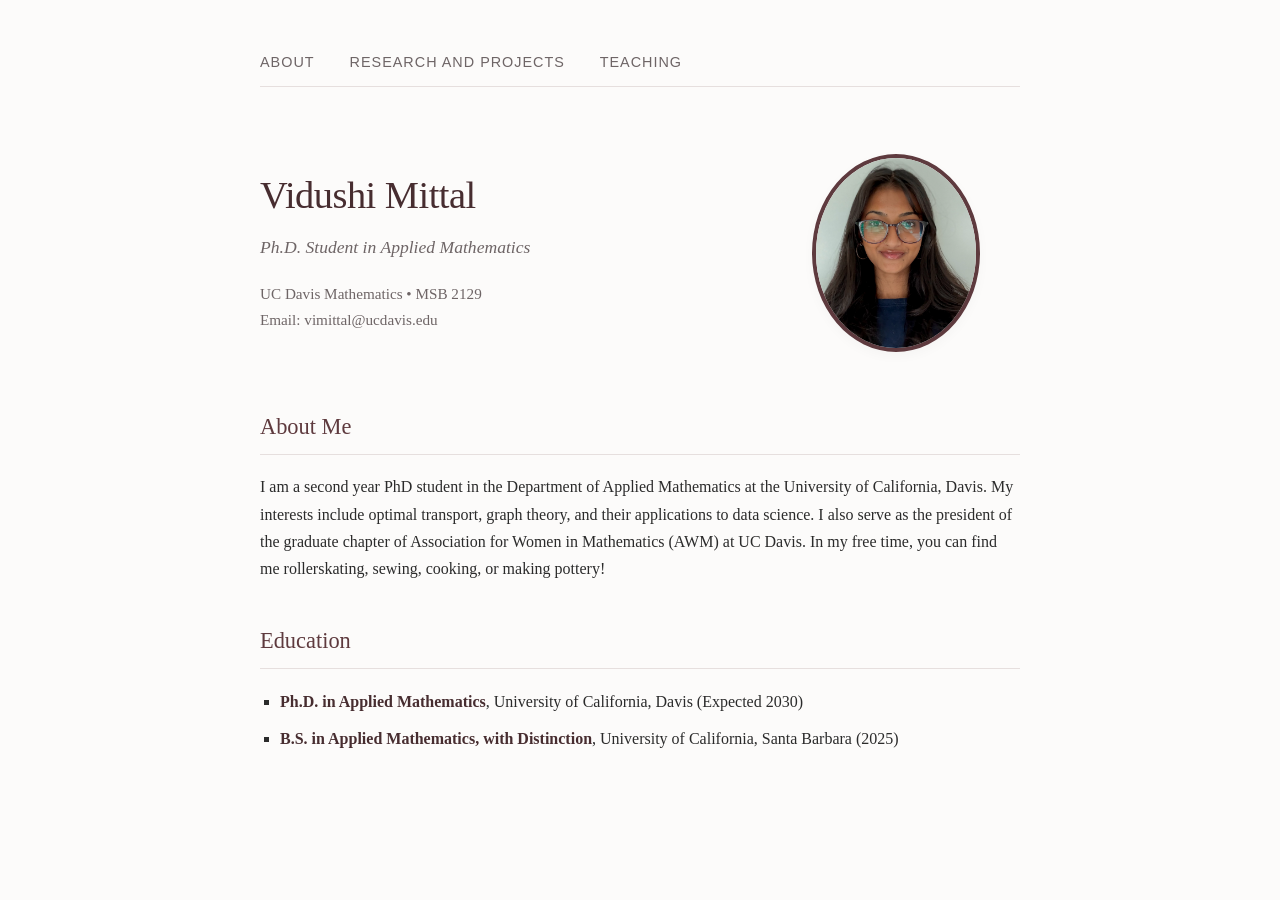
<file: index.html>
<!DOCTYPE html>
<html lang="en">
<head>
    <meta charset="UTF-8">
    <meta name="viewport" content="width=device-width, initial-scale=1.0">
    <title>Vidushi Mittal</title>
    <link rel="stylesheet" href="style.css">
</head>
<body>
    
        <nav>
        <a href="index.html">About</a>
        <a href="research.html">Research and Projects</a>
        <a href="teaching.html">Teaching</a>
    </nav>


    <div class="profile-container">
        <div class="profile-text">
            <h1>Vidushi Mittal</h1>
            <p class="subtitle">Ph.D. Student in Applied Mathematics</p>
            
            <address class="contact-info">
                UC Davis Mathematics &bull; MSB 2129 <br>
                Email: vimittal@ucdavis.edu
            </address>
        </div>
        
    <img src="pic.png" alt="Profile Picture" class="profile-img">
    </div>

    <h2>About Me</h2>
    <p>I am a second year PhD student in the Department of Applied Mathematics at the University of California, Davis. 
        My interests include optimal transport, graph theory, and their applications to data science. 
        I also serve as the president of the graduate chapter of Association for Women in Mathematics (AWM) at UC Davis. 
        In my free time, you can find me rollerskating, sewing, cooking, or making pottery! </p>

    <!--
    <h2>Research Interests</h2>
    <ul>
        <li><strong>Primary Field:</strong> Short description of your main focus area.</li>
        <li><strong>Secondary Field:</strong> Short description of your secondary focus area.</li>
        <li><strong>Methodologies:</strong> Techniques or tools you use (e.g., statistical modeling, fieldwork, archival research).</li>
    </ul>
    -->

    <h2>Education</h2>
    <ul>
        <li><strong>Ph.D. in Applied Mathematics</strong>, University of California, Davis (Expected 2030)</li>
        <li><strong>B.S. in Applied Mathematics, with Distinction</strong>, University of California, Santa Barbara (2025)</li>
    </ul>
<!--
    <h2>Projects & Research</h2>
    <ul>
        <li><strong>Project Title:</strong> A brief sentence explaining a current paper, lab project, or major academic presentation you are working on.</li>
    </ul>
    -->

</body>
</html>
</file>
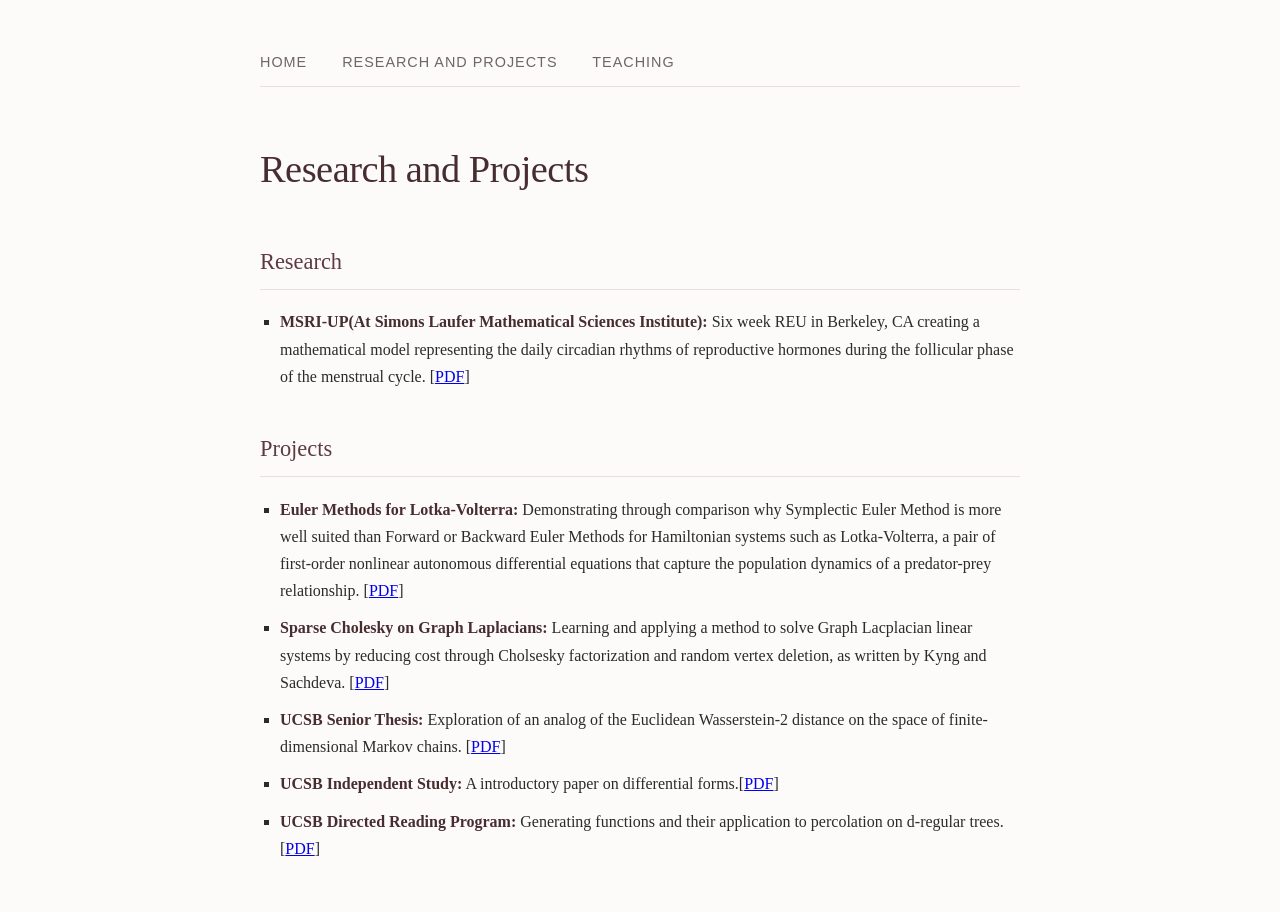
<file: research.html>
<!DOCTYPE html>
<html lang="en">
<head>
    <meta charset="UTF-8">
    <meta name="viewport" content="width=device-width, initial-scale=1.0">
    <title>Research and Projects</title>
    <link rel="stylesheet" href="style.css">

</head>
<body>

    <!-- This is your navigation bar tabs -->
    <nav>
        <a href="index.html">Home</a>
        <a href="research.html">Research and Projects</a>
        <a href="teaching.html">Teaching</a>

    </nav>

    <h1>Research and Projects</h1>
        
    <h2>Research</h2>
    <ul>
        <li><strong>MSRI-UP(At Simons Laufer Mathematical Sciences Institute):</strong> Six week REU in Berkeley, CA creating a mathematical model representing the daily circadian rhythms of reproductive hormones during the follicular phase of the menstrual cycle. [<a href="msri.up.report.2024.pdf" target="_blank">PDF</a>]  </li>
    </ul>
    <h2>Projects</h2>
    <ul>   
        <li><strong>Euler Methods for Lotka-Volterra:</strong> Demonstrating through comparison why Symplectic Euler Method is more well suited than Forward or Backward Euler Methods for Hamiltonian systems such as Lotka-Volterra,  a pair of first-order nonlinear autonomous differential equations that capture the
        population dynamics of a predator-prey relationship. [<a href="226C_Project (1).pdf" target="_blank">PDF</a>]</li>
        <li><strong>Sparse Cholesky on Graph Laplacians:</strong>  Learning and applying a method to solve Graph Lacplacian linear
systems by reducing cost through Cholsesky factorization and random vertex deletion, as written by Kyng and Sachdeva. [<a href="226B_Project.pdf" target="_blank">PDF</a>]</li>
        <li><strong>UCSB Senior Thesis:</strong> Exploration of an analog of the Euclidean Wasserstein-2 distance on the space of finite-dimensional Markov chains. [<a href="senior thesis final draft .pdf" target="_blank">PDF</a>]</li>
        <li><strong>UCSB Independent Study:</strong> A introductory paper on differential forms.[<a href="independentstudy.pdf" target="_blank">PDF</a>]</li>
        <li><strong>UCSB Directed Reading Program:</strong> Generating functions and their application to percolation on d-regular trees. [<a href="output.pdf" target="_blank">PDF</a>]</li>
    </ul>
</body>
</html>
</file>
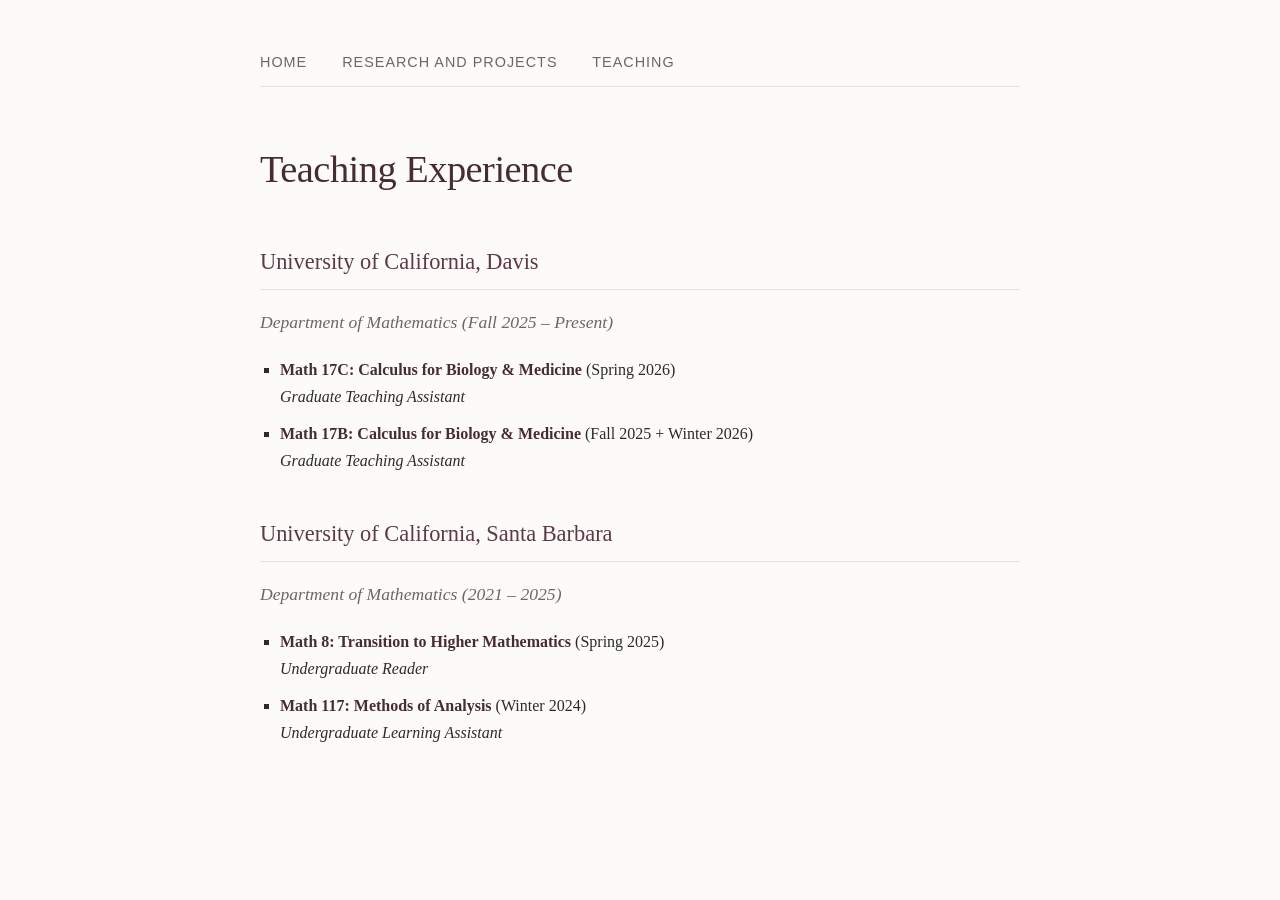
<file: teaching.html>
<!DOCTYPE html>
<html lang="en">
<head>
    <meta charset="UTF-8">
    <meta name="viewport" content="width=device-width, initial-scale=1.0">
    <title>Teaching</title>
    <link rel="stylesheet" href="style.css">

</head>
<body>

    <!-- This is your navigation bar tabs -->
    <nav>
        <a href="index.html">Home</a>
        <a href="research.html">Research and Projects</a>
        <a href="teaching.html">Teaching</a>

    </nav>

    <h1>Teaching Experience</h1>
    <h2>University of California, Davis</h2>
    <p class="subtitle">Department of Mathematics (Fall 2025 – Present)</p>
    <ul>
        <li>
            <strong>Math 17C: Calculus for Biology & Medicine</strong> (Spring 2026) <br>
            <em>Graduate Teaching Assistant</em> <br>
        </li>
        <li>
            <strong>Math 17B: Calculus for Biology & Medicine</strong> (Fall 2025 + Winter 2026) <br>
            <em>Graduate Teaching Assistant</em> <br>
        </li>
    </ul>

    <h2>University of California, Santa Barbara</h2>
    <p class="subtitle">Department of Mathematics (2021 – 2025)</p>
    <ul>
        <li>
            <strong>Math 8: Transition to Higher Mathematics</strong> (Spring 2025) <br>
            <em>Undergraduate Reader</em> <br>
        </li>
        <li>
            <strong>Math 117: Methods of Analysis</strong> (Winter 2024) <br>
            <em>Undergraduate Learning Assistant</em> <br>
        </li>
    </ul>

</body>
</html>
</file>
<file: style.css>
/* Sleek academic serif typography and elegant tones */
body { 
    font-family: Georgia, Cambria, "Times New Roman", Times, serif; 
    line-height: 1.7; 
    color: #2b2b2b; 
    max-width: 760px; 
    margin: 50px auto; 
    padding: 0 30px; 
    background-color: #fcfbfa; 
}

/* Classy, deep muted plum/wine accent */
h1 { color: #472d30; margin-bottom: 5px; font-size: 2.4rem; font-weight: normal; letter-spacing: -0.5px; }
h2 { color: #5e3a3e; border-bottom: 1px solid #e6dfde; padding-bottom: 8px; margin-top: 40px; font-size: 1.4rem; font-weight: normal; }

.subtitle { color: #6e6566; font-size: 1.1rem; margin-top: 0; font-style: italic; }
.contact-info { font-style: normal; color: #6e6566; margin-bottom: 35px; font-size: 0.95rem; }

/* Elegant minimalist navigation */
nav { margin-bottom: 50px; padding-bottom: 12px; border-bottom: 1px solid #e6dfde; font-family: -apple-system, BlinkMacSystemFont, "Segoe UI", Roboto, sans-serif; font-size: 0.9rem; letter-spacing: 1px; text-transform: uppercase; }
nav a { text-decoration: none; color: #6e6566; margin-right: 30px; transition: color 0.2s; }
nav a:hover { color: #472d30; border-bottom: 1px solid #472d30; }

/* Profile Layout */
.profile-container { display: flex; align-items: center; justify-content: flex-start; gap: 20px; margin-bottom: 40px; }
.profile-text { flex: 1; }
.profile-img { width: 160px; height: 190px; display: block; object-fit: cover; border-radius: 50%; border: 4px solid #5e3a3e; box-shadow: 0 4px 12px rgba(0,0,0,0.03); position: relative; left: -40px;}

@media (max-width: 600px) {
    .profile-container { flex-direction: column-reverse; align-items: center; text-align: center; gap: 20px; }
    .profile-img { width: 160px; height: 190px; left:0}
}

ul { padding-left: 20px; list-style-type: square; }
li { margin-bottom: 10px; }
strong { color: #472d30; }
</file>
